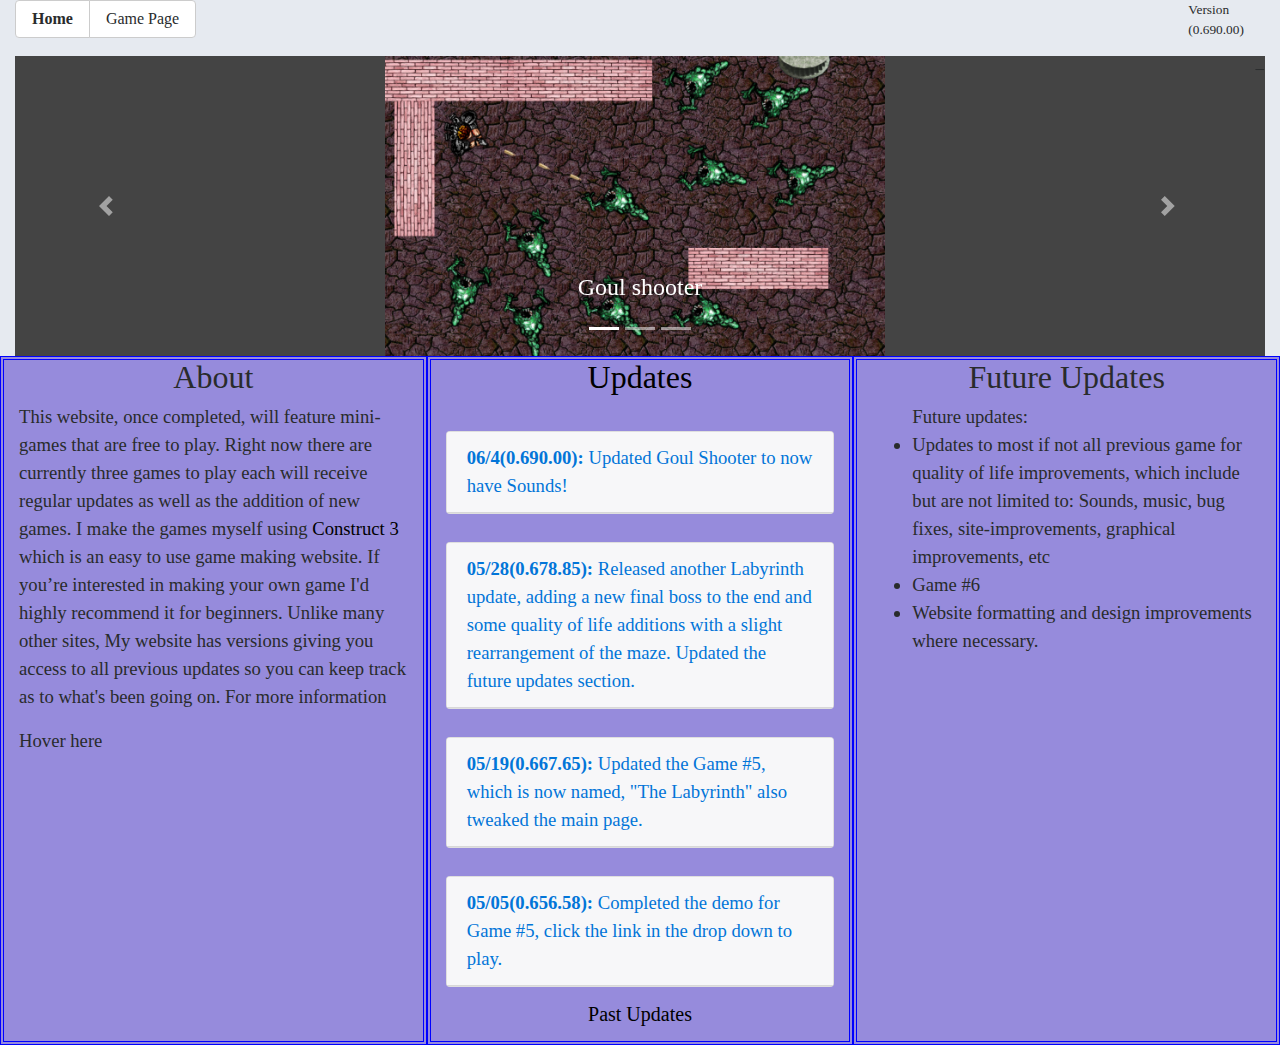
<file: index.html>
<!DOCTYPE html>
<html lang="en">
  <head> <!-- Global site tag (gtag.js) - Google Analytics -->
<script async src="https://www.googletagmanager.com/gtag/js?id=G-0QNVMP80Q7"></script>
<script>
  window.dataLayer = window.dataLayer || [];
  function gtag(){dataLayer.push(arguments);}
  gtag('js', new Date());

  gtag('config', 'G-0QNVMP80Q7');
</script>
    <meta charset="utf-8">
    <meta http-equiv="X-UA-Compatible" content="IE=edge">
    <meta name="viewport" content="width=device-width, initial-scale=1">

    <title>QRI Home</title>

    <meta name="description" content="Source code generated using layoutit.com">
    <meta name="author" content="LayoutIt!">

    <link href="css/bootstrap.min.css" rel="stylesheet">
    <link href="css/style.css" rel="stylesheet">

  </head>
  <body style="background-color:#b3daff;">

    <div class="container-fluid">
	<div class="row">
	</br>
	</br>

	
		<div class="col-md-11">
			<div class="btn-group" role="group">
				 
				<a role="button" Button class="btn btn-secondary" type="button" 
					  href="index.html" > <strong> Home </strong> </a>
				<a role="button" Button class="btn btn-secondary" type="button" 
					  href="page1.html" >  Game Page </a>
				<!--<a role="button" Button class="btn btn-secondary" type="button" 
					  href="page 2.html" >  Page 2</a> 
				<a role="button" Button class="btn btn-secondary" type="button" 
					  href="About.html" >  About </a> -->
					  
			</div>
		</div>
			<div class="col-md-1">
				<p> Version (0.690.00) </p>
			</div>
			
	</div>
	
	<div class="row">
		<div class="col-md-12">
		
			<div class="carousel slide" id="carousel-12564">
				<ol class="carousel-indicators">
					<li data-slide-to="0" data-target="#carousel-12564" class="active">
					</li>
					<li data-slide-to="1" data-target="#carousel-12564">
					</li>
					<li data-slide-to="2" data-target="#carousel-12564">
					</li>
				</ol>
				<div class="carousel-inner"> <!-- 1st game -->
					<div class="carousel-item active">
						<img class="d-block w-30" alt="Carousel Bootstrap First" src="images/indexGoulPic.png" height = "300px">
						<div class="carousel-caption">
							<h4>
								<a  style="color:white;" href="Goul Shooter/index.html"target="Goul">Goul shooter</a>
  
  
							</h4>
							<p>
								
							</p>
						</div>
					</div>
					<div class="carousel-item"> <!-- 2nd game -->
						<img class="d-block w-50" alt="Carousel Bootstrap Second" src="images/GalWarsFrontPic.png" height = "300px" />
						<div class="carousel-caption">
							<h4>
								 <a style="color:white;" href="Galactic Wars/index.html" target="Galactic" >Galactic Wars</a>
							</h4>
							<p>
								
							</p>
						</div>
					</div>
					<div class="carousel-item"><!-- 3rd game -->
						<img class="d-block w-20" alt="Carousel Bootstrap Third" src="images/Blockzscreen.png" height = "300px" />
						<div class="carousel-caption">
							<h4>
								<a style="color:white;" href="Blockz/index.html"target="Blockz">Blockz</a>
							</h4>
							<p>
								
							</p>
						</div>
					</div>
					<div class="carousel-item"><!-- 4th game -->
						<img class="d-block w-20" alt="Carousel Bootstrap Third" src="images/SticksandStones thumnail.png" height= "300px" >
						<div class="carousel-caption">
							<h4>
								
								<a style="color:white;" href="SticksandStones/index.html" target="Stones">SticksandStones</a>
							</h4>
							<p>
								
							</p>
						</div>
					</div>
					<div class="carousel-item"> <!--5th game --> 
						<img class="d-block w-50" alt="Carousel Bootstrap Third" src="images/TheLabFI.png"  height= "300px"/>
						<div class="carousel-caption">
							<h4>
								<a style="color:white;" href="MazePuzzel/index.html" target="MAZE DEMO">The Labyrinth</a> 
							</h4>
							<p>
								
							</p>
						</div>
					</div>
					
				</div> <a class="carousel-control-prev" href="#carousel-12564" data-slide="prev"><span class="carousel-control-prev-icon"></span> <span class="sr-only">Previous</span></a> <a class="carousel-control-next" href="#carousel-12564" data-slide="next"><span class="carousel-control-next-icon"></span> <span class="sr-only">Next</span></a>
			</div>
		</div>
	</div>
	<div class="row">
		<div class="col-md-4" style = "border: 4px double blue;">
		
			<h2>
				About
			</h2>
			<p>
				This website, once completed, will feature mini-games that are free to play. Right now there are currently three games to play each will receive regular updates as well as the addition of new games. I make the games myself using <a href="https://www.construct.net/en" target ="Constructweb" style="color:black"> Construct 3 </a> which is an easy to use game making website. If you’re interested in making your own game I'd highly recommend it for beginners. Unlike many other sites, My website has versions giving you access to all previous updates so you can keep track as to what's been going on. For more information <p>Hover here <span class="extra">The system works where the first number represents any big updates, the middle three numbers represent medium updates or game updates, and the last two numbers represent updates to the page itself. when a section has reached its max value it would be added to the next section.Example:(0.000.99)-->(0.010.00)</p></span>
			</p>

			
		</div>
		<div class="col-md-4" style = "border: 4px double blue;">
			<h2>
				<a href="page 2.html" target ="PastUpdatesPage" style="color:black"> Updates </a> <!-- Start of Updates section -->
			</h2>
			<div id="card-812646">
				</Br><div class="card">
					<div class="card-header" <!--style="background-color:DodgerBlue;-->">
						 <a class="card-link collapsed" data-toggle="collapse" data-parent="#card-812642" href="#card-element-103459"><strong>06/4(0.690.00):</strong> Updated Goul Shooter to now have Sounds! </a>
					</div>
					<div id="card-element-103459" class="collapse">
						<div class="card-body">
							
							<h6 style = "border: 4px double white;"> A very exciting step in the game development and myself as it brings in a new feeling of life into the game. This update is mainly just a test to see how the sound should be used and much more is on the way. 
							</h6>
						</div>
					 </div>
				</div>
			</div>
			<div id="card-812642">
			</Br><div class="card">
					<div class="card-header">
						 <a class="card-link collapsed" data-toggle="collapse" data-parent="#card-812642" href="#card-element-455076"><strong>05/28(0.678.85):</strong> Released another Labyrinth update, adding a new final boss to the end and some quality of life additions with a slight rearrangement of the maze. Updated the future updates section. </a>
					</div>
					<div id="card-element-455076" class="collapse">
						<div class="card-body">
							<h6 style = "border: 4px double white;" >  also added a border to the drop-down text, so it is easier to read.
						</h6>
						</div>
					</div>
					</div>
			</div>	
			<div id="card-812643">
				</br><div class="card">
					<div class="card-header">
						 <a class="card-link collapsed" data-toggle="collapse" data-parent="#card-812642" href="#card-element-103456"><strong>05/19(0.667.65):</strong> Updated the Game #5, which is now named, "The Labyrinth" also tweaked the main page.</a>
					</div>
					<div id="card-element-103456" class="collapse">
						<div class="card-body">
						<h6 style = "border: 4px double white;"> The new game "The Labyrinth" is now in its beta stage and will soon be receiving a card for itself next week. As you may have noticed last week I added a carousel to the main page to make getting to games easier. it is still a work in progress and will be receiving more tweaks in the future.

					</h6>
						</div>
					</div>
					</div>
			</div>
			<div id="card-812644">
				</Br><div class="card">
					<div class="card-header">
						 <a class="card-link collapsed" data-toggle="collapse" data-parent="#card-812642" href="#card-element-103457"><strong>05/05(0.656.58):</strong> Completed the demo for Game #5, click the link in the drop down to play.</a>
					</div>
					<div id="card-element-103457" class="collapse">
						<div class="card-body">
							<h6 style = "border: 4px double white;">	Here is the link to <a href="MazePuzzel/index.html" target="MAZE DEMO">Labyrinth Beta</a>. While this game is still in it's early stages in develoment I am still already happy with how it has been working so far and expect to see much more on the way!
					</h6>
					</div>
						</div>
					</div>
			</div>
			
			
			



			
			 
			</p>
			<h5>
				<a href="page 2.html" target ="PastUpdatesPage" style="color:black"> Past Updates </a>
			</h5>
			<p>
			
				<!-- <a class="btn" href="#">View details »</a> --> 
			</p>
		</div>
		<div class="col-md-4" style = "border: 4px double blue;">
			 
			
			<h2>
				Future Updates 
			</h2>
			
				<ul>
						Future updates:
					 <Li> Updates to most if not all previous game for quality of life improvements, which include but are not limited to: Sounds, music, bug fixes, site-improvements, graphical improvements, etc
					 <li> Game #6
					 <li>Website formatting and design improvements where necessary.
				</ul>
			</p>
			
			</br>
	</br>
	</br>
	</br>
	</br>
	</br>
	</br>
	</br>


	
		  </div>
	  </div>
	  
</div>

    <script src="js/jquery.min.js"></script>
    <script src="js/bootstrap.min.js"></script>
    <script src="js/scripts.js"></script>
  </body>
</html>
<!--<div class="jumbotron">
	
				<h4>
					Hello there! Welcome to QIR Games! 
				</h4>
				<p>
					This is my website that is being actively worked on. On this website, I will post the games that I make. New content in the form of updates, new games, and other additions will be added in the future so check back in to see what's new, Enjoy!  
					</br>
					
				</p>
				<p>
					<a class="btn btn-primary btn-large" href="#">Learn more</a>
				</p>
			</div> -->
</file>
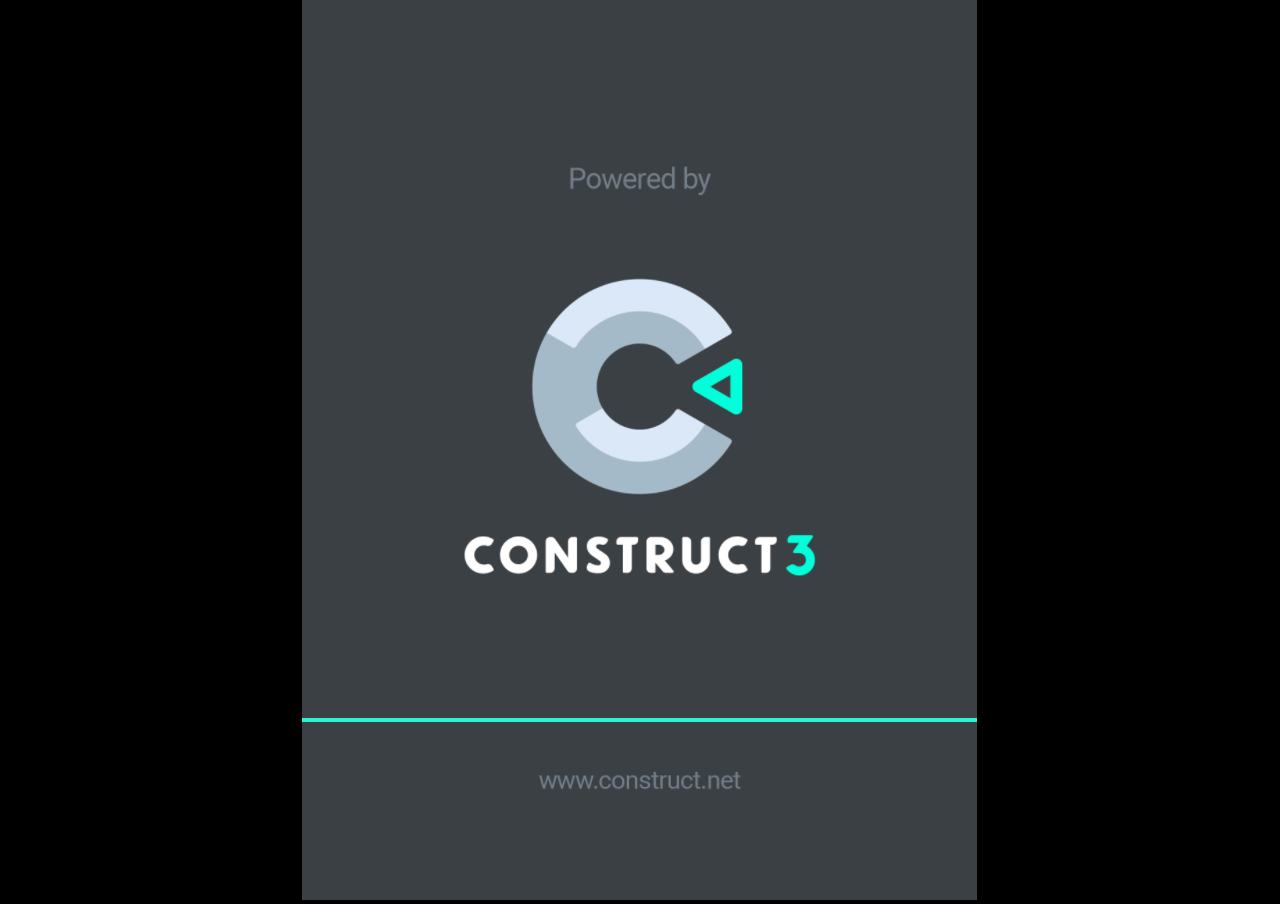
<file: Blockz/index.html>
<!DOCTYPE html>
<html>
<head>
<meta charset="UTF-8">
<title>Blockz</title>
<meta name="viewport" content="width=device-width, initial-scale=1.0, maximum-scale=1.0, minimum-scale=1.0, user-scalable=no">

<meta name="generator" content="Construct 3">

	<link rel="manifest" href="appmanifest.json">
	<link rel="apple-touch-icon" sizes="128x128" href="icons/icon-128.png">
	<link rel="apple-touch-icon" sizes="256x256" href="icons/icon-256.png">
	<link rel="icon" type="image/png" href="icons/icon-256.png">

<link rel="stylesheet" href="style.css">

</head>
<body>
<div id="fb-root"></div>

	<noscript>
		<div id="notSupportedWrap">
			<h2 id="notSupportedTitle">This content requires JavaScript</h2>
			<p class="notSupportedMessage">JavaScript appears to be disabled. Please enable it to view this content.</p>
		</div>
	</noscript>
	<script src="scripts/supportcheck.js"></script>
	<script src="scripts/offlineclient.js" type="module"></script>
	<script src="scripts/main.js" type="module"></script>
	<script src="scripts/register-sw.js" type="module"></script>
</body>
</html>
</file>
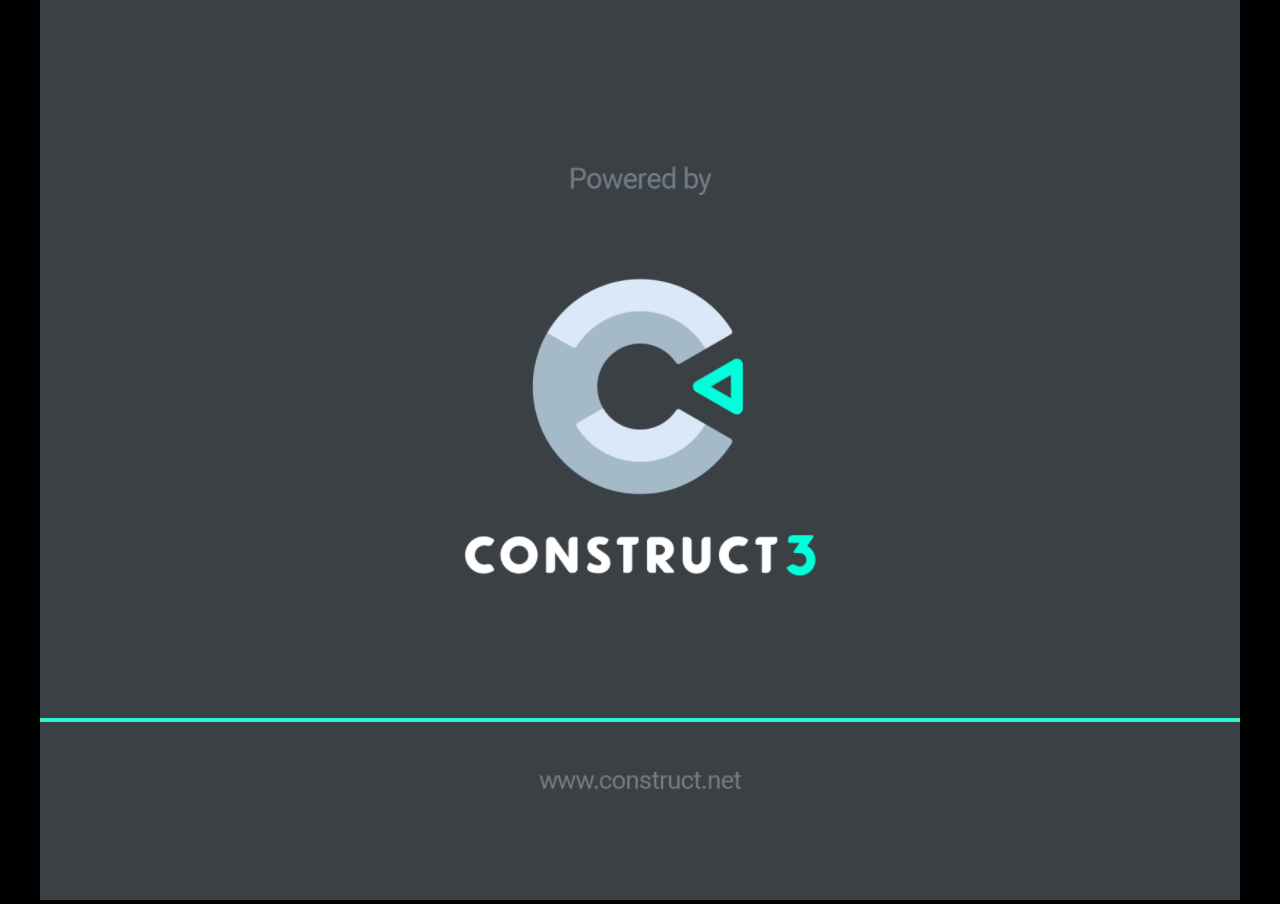
<file: Galactic Wars/index.html>
<!DOCTYPE html>
<html>
<head>
<meta charset="UTF-8">
<title>Galactic Wars</title>
<meta name="viewport" content="width=device-width, initial-scale=1.0, maximum-scale=1.0, minimum-scale=1.0, user-scalable=no">

<meta name="generator" content="Construct 3">
	<meta name="author" content="Scirra">
	<meta name="description" content="A simple top-down shooter example based on the Construct tutorial.">
	<link rel="manifest" href="appmanifest.json">
	<link rel="apple-touch-icon" sizes="128x128" href="icons/icon-128.png">
	<link rel="apple-touch-icon" sizes="256x256" href="icons/icon-256.png">
	<link rel="icon" type="image/png" href="icons/icon-256.png">

<link rel="stylesheet" href="style.css">

</head>
<body>
<div id="fb-root"></div>

	<noscript>
		<div id="notSupportedWrap">
			<h2 id="notSupportedTitle">This content requires JavaScript</h2>
			<p class="notSupportedMessage">JavaScript appears to be disabled. Please enable it to view this content.</p>
		</div>
	</noscript>
	<script src="scripts/supportcheck.js"></script>
	<script src="scripts/offlineclient.js" type="module"></script>
	<script src="scripts/main.js" type="module"></script>
	<script src="scripts/register-sw.js" type="module"></script>
</body>
</html>
</file>
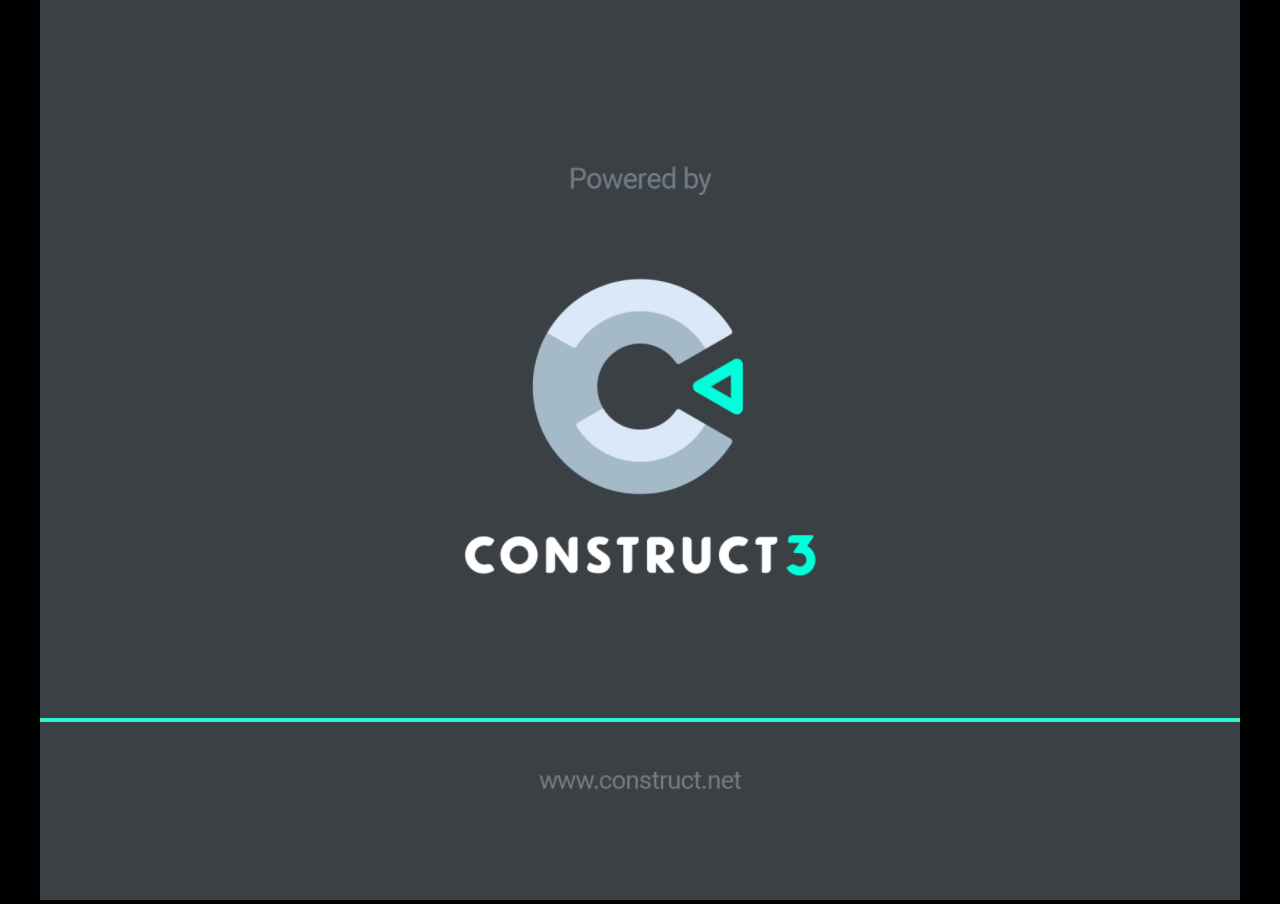
<file: Goul Shooter/index.html>
<!DOCTYPE html>
<html>
<head>
<meta charset="UTF-8">
<title>Goul Shooter</title>
<meta name="viewport" content="width=device-width, initial-scale=1.0, maximum-scale=1.0, minimum-scale=1.0, user-scalable=no">

<meta name="generator" content="Construct 3">
	<meta name="author" content="Quinn Isaksen">
	<link rel="manifest" href="appmanifest.json">
	<link rel="apple-touch-icon" sizes="128x128" href="icons/icon-128.png">
	<link rel="apple-touch-icon" sizes="256x256" href="icons/icon-256.png">
	<link rel="icon" type="image/png" href="icons/icon-256.png">

<link rel="stylesheet" href="style.css">

</head>
<body>
<div id="fb-root"></div>

	<noscript>
		<div id="notSupportedWrap">
			<h2 id="notSupportedTitle">This content requires JavaScript</h2>
			<p class="notSupportedMessage">JavaScript appears to be disabled. Please enable it to view this content.</p>
		</div>
	</noscript>
	<script src="scripts/supportcheck.js"></script>
	<script src="scripts/offlineclient.js" type="module"></script>
	<script src="scripts/main.js" type="module"></script>
	<script src="scripts/register-sw.js" type="module"></script>
</body>
</html>
</file>
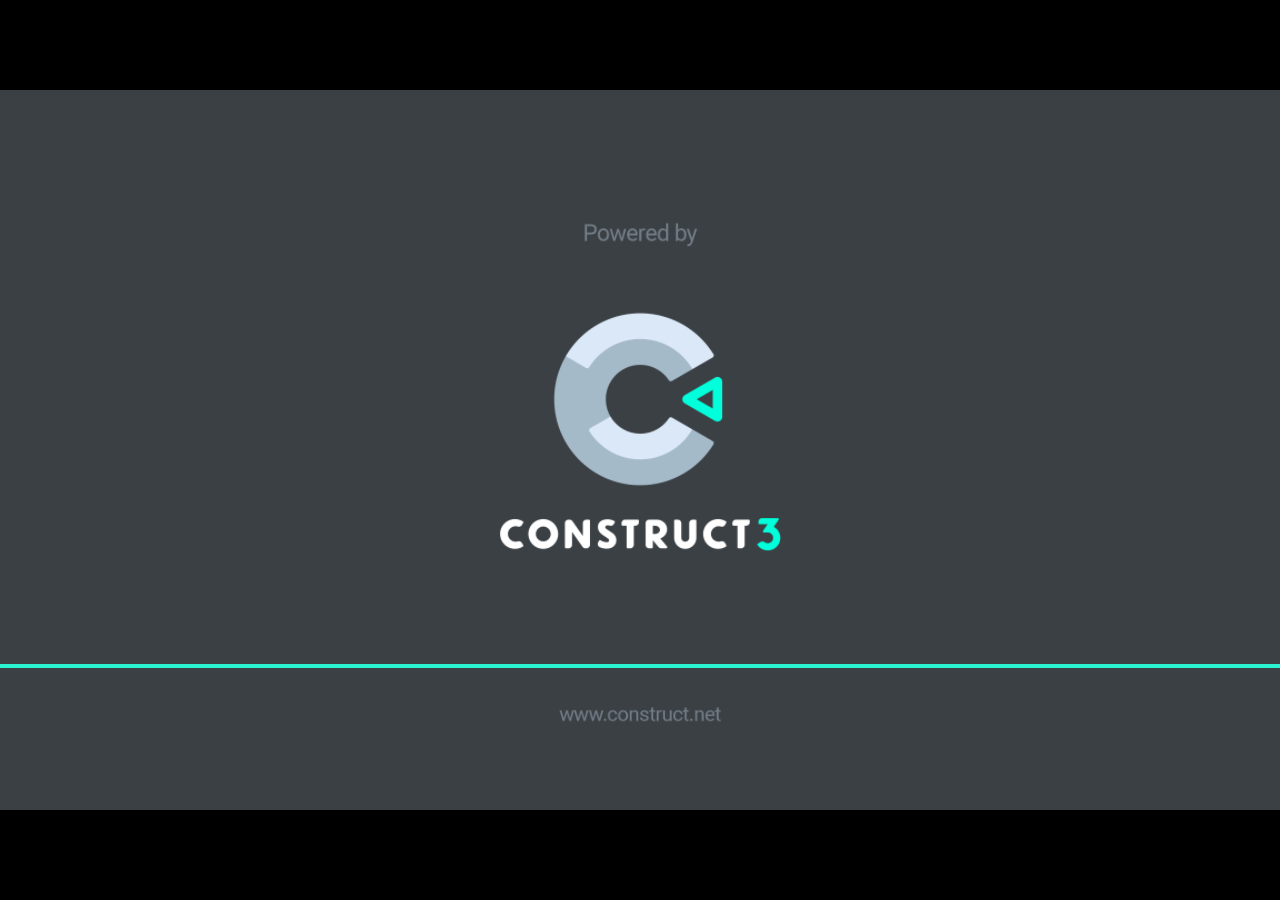
<file: MazePuzzel/index.html>
<!DOCTYPE html>
<html>
<head>
<meta charset="UTF-8">
<title>MazePuzzel</title>
<meta name="viewport" content="width=device-width, initial-scale=1.0, maximum-scale=1.0, minimum-scale=1.0, user-scalable=no">

<meta name="generator" content="Construct 3">

	<link rel="manifest" href="appmanifest.json">
	<link rel="apple-touch-icon" sizes="128x128" href="icons/icon-128.png">
	<link rel="apple-touch-icon" sizes="256x256" href="icons/icon-256.png">
	<link rel="apple-touch-icon" sizes="512x512" href="icons/icon-512.png">
	<link rel="icon" type="image/png" href="icons/icon-512.png">

<link rel="stylesheet" href="style.css">

</head>
<body>
<div id="fb-root"></div>

	<noscript>
		<div id="notSupportedWrap">
			<h2 id="notSupportedTitle">This content requires JavaScript</h2>
			<p class="notSupportedMessage">JavaScript appears to be disabled. Please enable it to view this content.</p>
		</div>
	</noscript>
	<script src="scripts/supportcheck.js"></script>
	<script src="scripts/offlineclient.js" type="module"></script>
	<script src="scripts/main.js" type="module"></script>
	<script src="scripts/register-sw.js" type="module"></script>
</body>
</html>
</file>
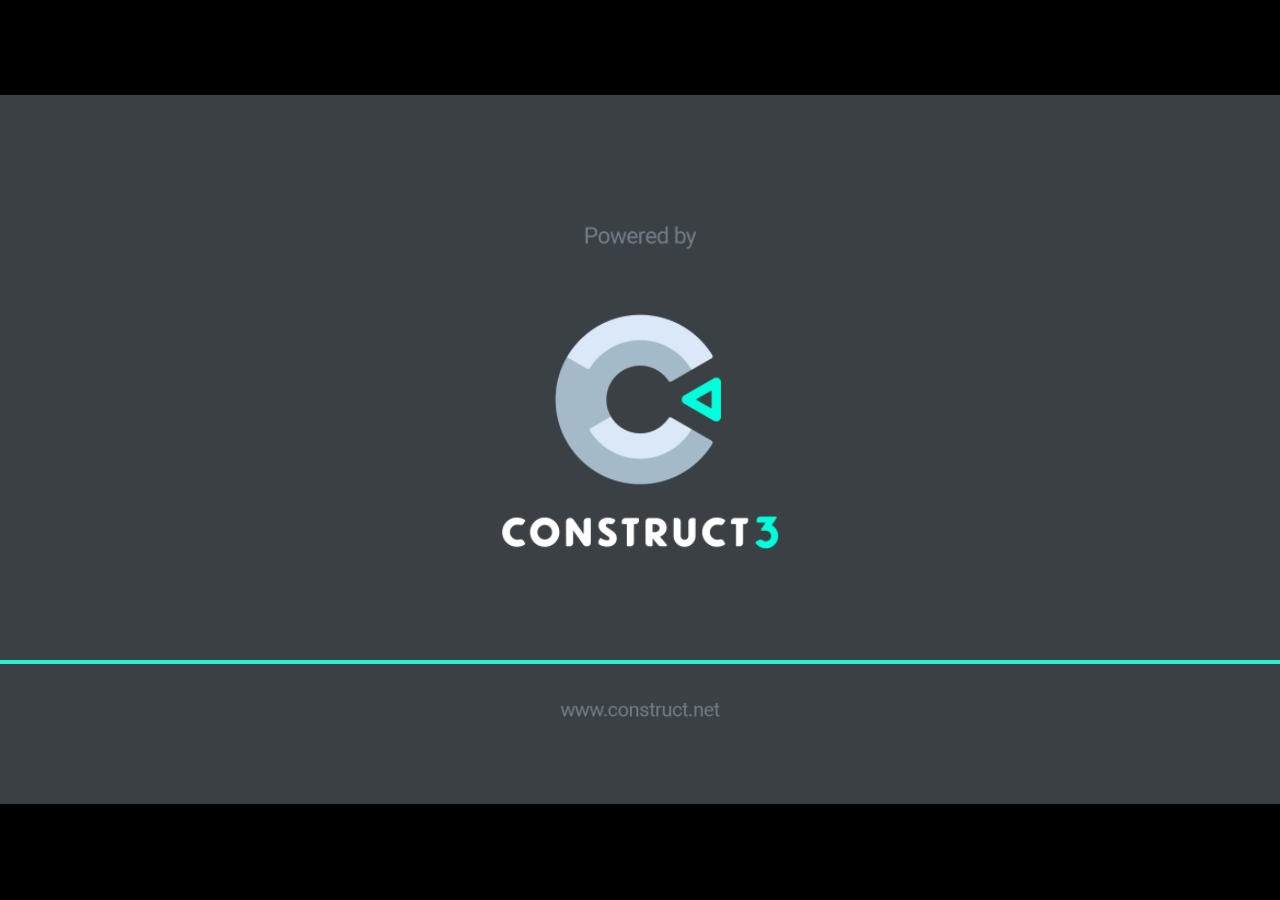
<file: SticksandStones/index.html>
<!DOCTYPE html>
<html>
<head>
<meta charset="UTF-8">
<title>SticksandStones</title>
<meta name="viewport" content="width=device-width, initial-scale=1.0, maximum-scale=1.0, minimum-scale=1.0, user-scalable=no">

<meta name="generator" content="Construct 3">

	<link rel="manifest" href="appmanifest.json">
	<link rel="apple-touch-icon" sizes="128x128" href="icons/icon-128.png">
	<link rel="apple-touch-icon" sizes="256x256" href="icons/icon-256.png">
	<link rel="apple-touch-icon" sizes="512x512" href="icons/icon-512.png">
	<link rel="icon" type="image/png" href="icons/icon-512.png">

<link rel="stylesheet" href="style.css">

</head>
<body>
<div id="fb-root"></div>

	<noscript>
		<div id="notSupportedWrap">
			<h2 id="notSupportedTitle">This content requires JavaScript</h2>
			<p class="notSupportedMessage">JavaScript appears to be disabled. Please enable it to view this content.</p>
		</div>
	</noscript>
	<script src="scripts/supportcheck.js"></script>
	<script src="scripts/offlineclient.js" type="module"></script>
	<script src="scripts/main.js" type="module"></script>
	<script src="scripts/register-sw.js" type="module"></script>
</body>
</html>
</file>
<file: css/style.css>
.col-md-4,.col-md-8, .h3,.col-md-6 {
	font-size: 14pt; 
	font-family: Verdana;
 	Background-color: #968BDC;
} 

.col-md-12,.col-md-9,.col-md-3,.col-md-11,.col-md-1{
	font-size: 14pt; 
	font-family: Verdana;
 	Background-color: #e6eaf0
}

.h6 {
	
  font-size: 12pt;
}

img {
  display: block;
  margin-left: auto;
  margin-right: auto;
  width: 40%;
}

h3, h2 {
   text-align: center
}

h5 {
 	text-align: center
	
 }
.col-md-1 {
	font-size: 10pt; 
	font-family: Verdana;
 	Background-color: #e6eaf0
	text-align: center
}
.extra { 
    display: none;
}

p:hover .extra {
    display: inline-block;
}

.collapsible {
  background-color: #666;
  color: white;
  cursor: pointer;
  padding: 18px;
  width: 100%;
  border: none;
  text-align: left;
  outline: none;
  font-size: 15px;
}

.active, .collapsible:hover {
  background-color: #444;
}

.collapsible:after {
  content: '\002B';
  color: white;
  font-weight: bold;
  float: right;
  margin-left: 5px;
}

.active:after {
  content: "\2212";
}

.content {
  padding: 0 18px;
  max-height: 0;
  overflow: hidden;
  transition: max-height 0.2s ease-out;
  background-color: #f1f1f1;
}

* {
  box-sizing: border-box;
}

#myInput {
  background-image: url('/css/searchicon.png');
  background-position: 10px 12px;
  background-repeat: no-repeat;
  width: 100%;
  font-size: 16px;
  padding: 12px 20px 12px 40px;
  border: 1px solid #ddd;
  margin-bottom: 12px;
}

#myUL {
  list-style-type: none;
  padding: 0;
  margin: 0;
}

#myUL li a {
  border: 1px solid #ddd;
  margin-top: -1px; /* Prevent double borders */
  background-color: #f6f6f6;
  padding: 12px;
  text-decoration: none;
  font-size: 18px;
  color: black;
  display: block
}

#myUL li a:hover:not(.header) {
  background-color: #eee;
}

<script>
var coll = document.getElementsByClassName("collapsible");
var i;

for (i = 0; i < coll.length; i++) {
  coll[i].addEventListener("click", function() {
    this.classList.toggle("active");
    var content = this.nextElementSibling;
    if (content.style.maxHeight){
      content.style.maxHeight = null;
    } else {
      content.style.maxHeight = content.scrollHeight + "px";
    } 
  });
}
</script>
</file>
<file: Blockz/style.css>
html, body {
	padding: 0;
	margin: 0;
	overflow: hidden;
	
	background: #000000;
	color: white;
}

html, body, canvas {
	touch-action: none;
	touch-action-delay: none;
}

#notSupportedWrap {
	margin: 2em auto 1em auto;
	width: 75%;
	max-width: 45em;
	border: 2px solid #aaa;
	border-radius: 1em;
	padding: 2em;
	background-color: #f0f0f0;
	font-family: "Segoe UI", Frutiger, "Frutiger Linotype", "Dejavu Sans", "Helvetica Neue", Arial, sans-serif;
	color: black;
}

#notSupportedTitle {
	font-size: 1.8em;
}

.notSupportedMessage {
	font-size: 1.2em;
}

.notSupportedMessage em {
	color: #888;
}
</file>
<file: Galactic Wars/style.css>
html, body {
	padding: 0;
	margin: 0;
	overflow: hidden;
	
	background: #000000;
	color: white;
}

html, body, canvas {
	touch-action: none;
	touch-action-delay: none;
}

#notSupportedWrap {
	margin: 2em auto 1em auto;
	width: 75%;
	max-width: 45em;
	border: 2px solid #aaa;
	border-radius: 1em;
	padding: 2em;
	background-color: #f0f0f0;
	font-family: "Segoe UI", Frutiger, "Frutiger Linotype", "Dejavu Sans", "Helvetica Neue", Arial, sans-serif;
	color: black;
}

#notSupportedTitle {
	font-size: 1.8em;
}

.notSupportedMessage {
	font-size: 1.2em;
}

.notSupportedMessage em {
	color: #888;
}
</file>
<file: Goul Shooter/style.css>
html, body {
	padding: 0;
	margin: 0;
	overflow: hidden;
	
	background: #000000;
	color: white;
}

html, body, canvas {
	touch-action: none;
	touch-action-delay: none;
}

#notSupportedWrap {
	margin: 2em auto 1em auto;
	width: 75%;
	max-width: 45em;
	border: 2px solid #aaa;
	border-radius: 1em;
	padding: 2em;
	background-color: #f0f0f0;
	font-family: "Segoe UI", Frutiger, "Frutiger Linotype", "Dejavu Sans", "Helvetica Neue", Arial, sans-serif;
	color: black;
}

#notSupportedTitle {
	font-size: 1.8em;
}

.notSupportedMessage {
	font-size: 1.2em;
}

.notSupportedMessage em {
	color: #888;
}
</file>
<file: MazePuzzel/style.css>
html, body {
	padding: 0;
	margin: 0;
	overflow: hidden;
	
	background: #000000;
	color: white;
}

html, body, canvas {
	touch-action: none;
	touch-action-delay: none;
}

#notSupportedWrap {
	margin: 2em auto 1em auto;
	width: 75%;
	max-width: 45em;
	border: 2px solid #aaa;
	border-radius: 1em;
	padding: 2em;
	background-color: #f0f0f0;
	font-family: "Segoe UI", Frutiger, "Frutiger Linotype", "Dejavu Sans", "Helvetica Neue", Arial, sans-serif;
	color: black;
}

#notSupportedTitle {
	font-size: 1.8em;
}

.notSupportedMessage {
	font-size: 1.2em;
}

.notSupportedMessage em {
	color: #888;
}
</file>
<file: SticksandStones/style.css>
html, body {
	padding: 0;
	margin: 0;
	overflow: hidden;
	
	background: #000000;
	color: white;
}

html, body, canvas {
	touch-action: none;
	touch-action-delay: none;
}

#notSupportedWrap {
	margin: 2em auto 1em auto;
	width: 75%;
	max-width: 45em;
	border: 2px solid #aaa;
	border-radius: 1em;
	padding: 2em;
	background-color: #f0f0f0;
	font-family: "Segoe UI", Frutiger, "Frutiger Linotype", "Dejavu Sans", "Helvetica Neue", Arial, sans-serif;
	color: black;
}

#notSupportedTitle {
	font-size: 1.8em;
}

.notSupportedMessage {
	font-size: 1.2em;
}

.notSupportedMessage em {
	color: #888;
}
</file>
